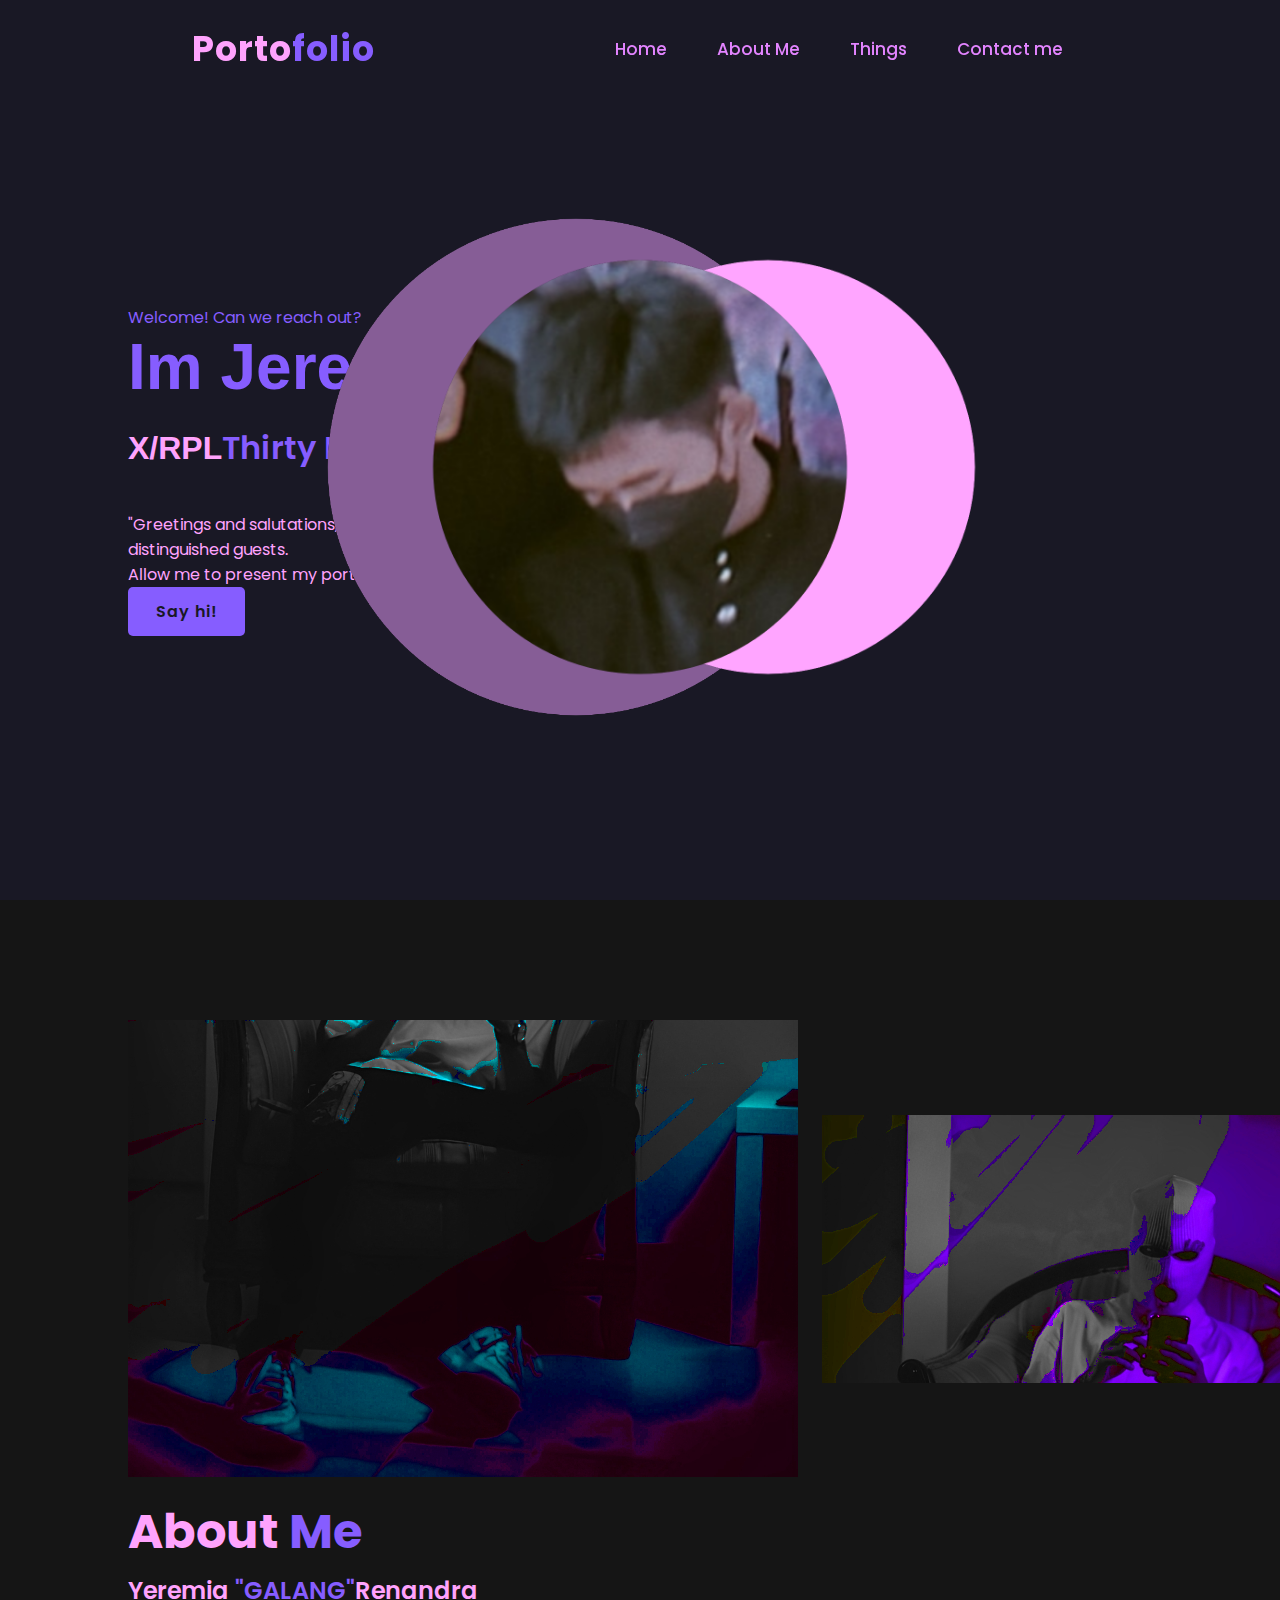
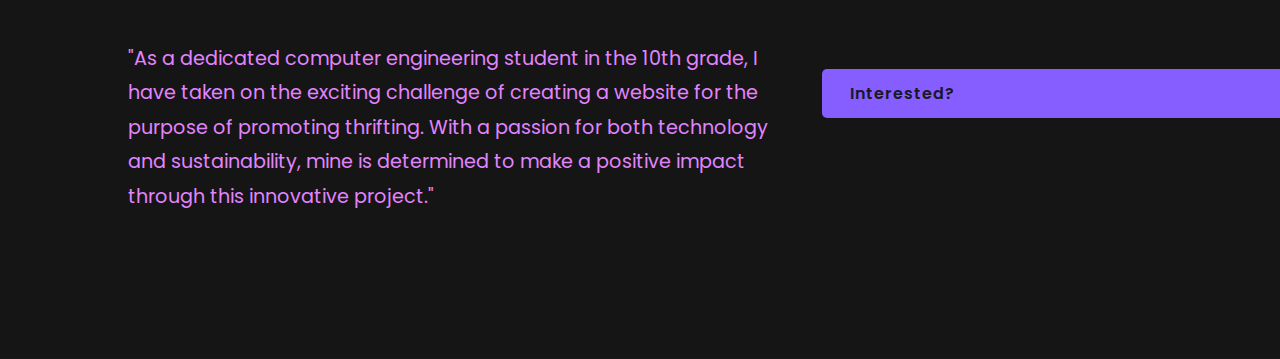
<file: index.html>
<!DOCTYPE html>
<html lang="en">
    <head>
        <meta charset="utf-8">
        <meta http-equiv="X-UA-Compatible" content="IE=edge">
        <meta name="viewport" content="width=device=width, initial-scale=1.0">
        <title>anovia port</title>
        <link rel="stylesheet" href="style.css"/>
        <link rel="stylesheet"
        href="https://unpkg.com/boxicons@latest/css/boxicons.min.css">

        <link rel="preconnect" href="https://fonts.googleapis.com">
        <link rel="preconnect" href="https://fonts.gstatic.com" crossorigin>
        <link href="https://fonts.googleapis.com/css2?family=Poppins:ital,wght@0,300;0,400;0,500;0,600;0,700;0,800;0,900;1,300;1,400;1,500;1,600;1,700;1,800;1,900&display=swap" rel="stylesheet">

    </head>
    <body>

        <!--header dsgn--> 
        <header>
            <a href="#" class="logo">Porto<span>folio</span></a>

            <ul class="navlist">
               
                <li><a href="#home" class="active">Home</a></li>
                <li><a href="#about">About Me</a></li>
                <li><a href="#things">Things</a></li>
                <li><a href="#contact">Contact me</a></li>

            </ul>
            
            
            <div class="bx bx-menu" id="menu-icon">

            </div>
        </header>

        <!--header sec dsgn--> 
        <section class="home" id="home">
            <div class="character">
                <img src="pfpm.png" width="500" alt="Your Character">
            </div>
            <div class="bg3">
                <img src="bg3.png" width="600" alt="Your Character">
            </div>
            <div class="bg2">
                <img src="bg4.png" width="500" alt="Your Character">
            </div>
            <div class="home-text">
                <div class="slide">
                    <span class="one">Welcome!</span>
                    <span class="two">Can we reach out?</span>
                </div>
                <h1>Im Jeremy</h1>
                <h3>X/RPL<span>Thirty Four [34]</span></h3>
                <p>"Greetings and salutations, <br> distinguished guests. <br> Allow me to present my portfolio."</p>
                <div class="button">
                    <a href="#" class="btn">Say hi!</a>
                    
                </div>

            </div>

        </section>

        <!--about me--> 
        <section class="about" id="about">
            <div class="about-img">
                <img src="meas (4).png">
            </div>
            <div class="about-img">
                <img src="meas (5).png">
            </div>
            <div class="about-text">
                <h2>About <span>Me</span></h2>
                <h4>Yeremia <span>"GALANG"</span>Renandra</h4>
                <p>"As a dedicated computer engineering student in the 10th grade, 
                    I have taken on the exciting challenge of creating a website for the purpose of promoting thrifting. 
                    With a passion for both technology and sustainability, 
                    mine is determined to make a positive impact through this innovative project."</p>
            </div>
            <a href="#contact" class="btn">Interested?</a>

        </section>

        
        


        
        <!--java-->

        <script type="text/javascript" src="script.js"></script>

        <script type="text/javascript">
            function slider(anything){
            document.querySelector('.first').src = anything;
        }
        </script>






    </body>
</html>
</file>
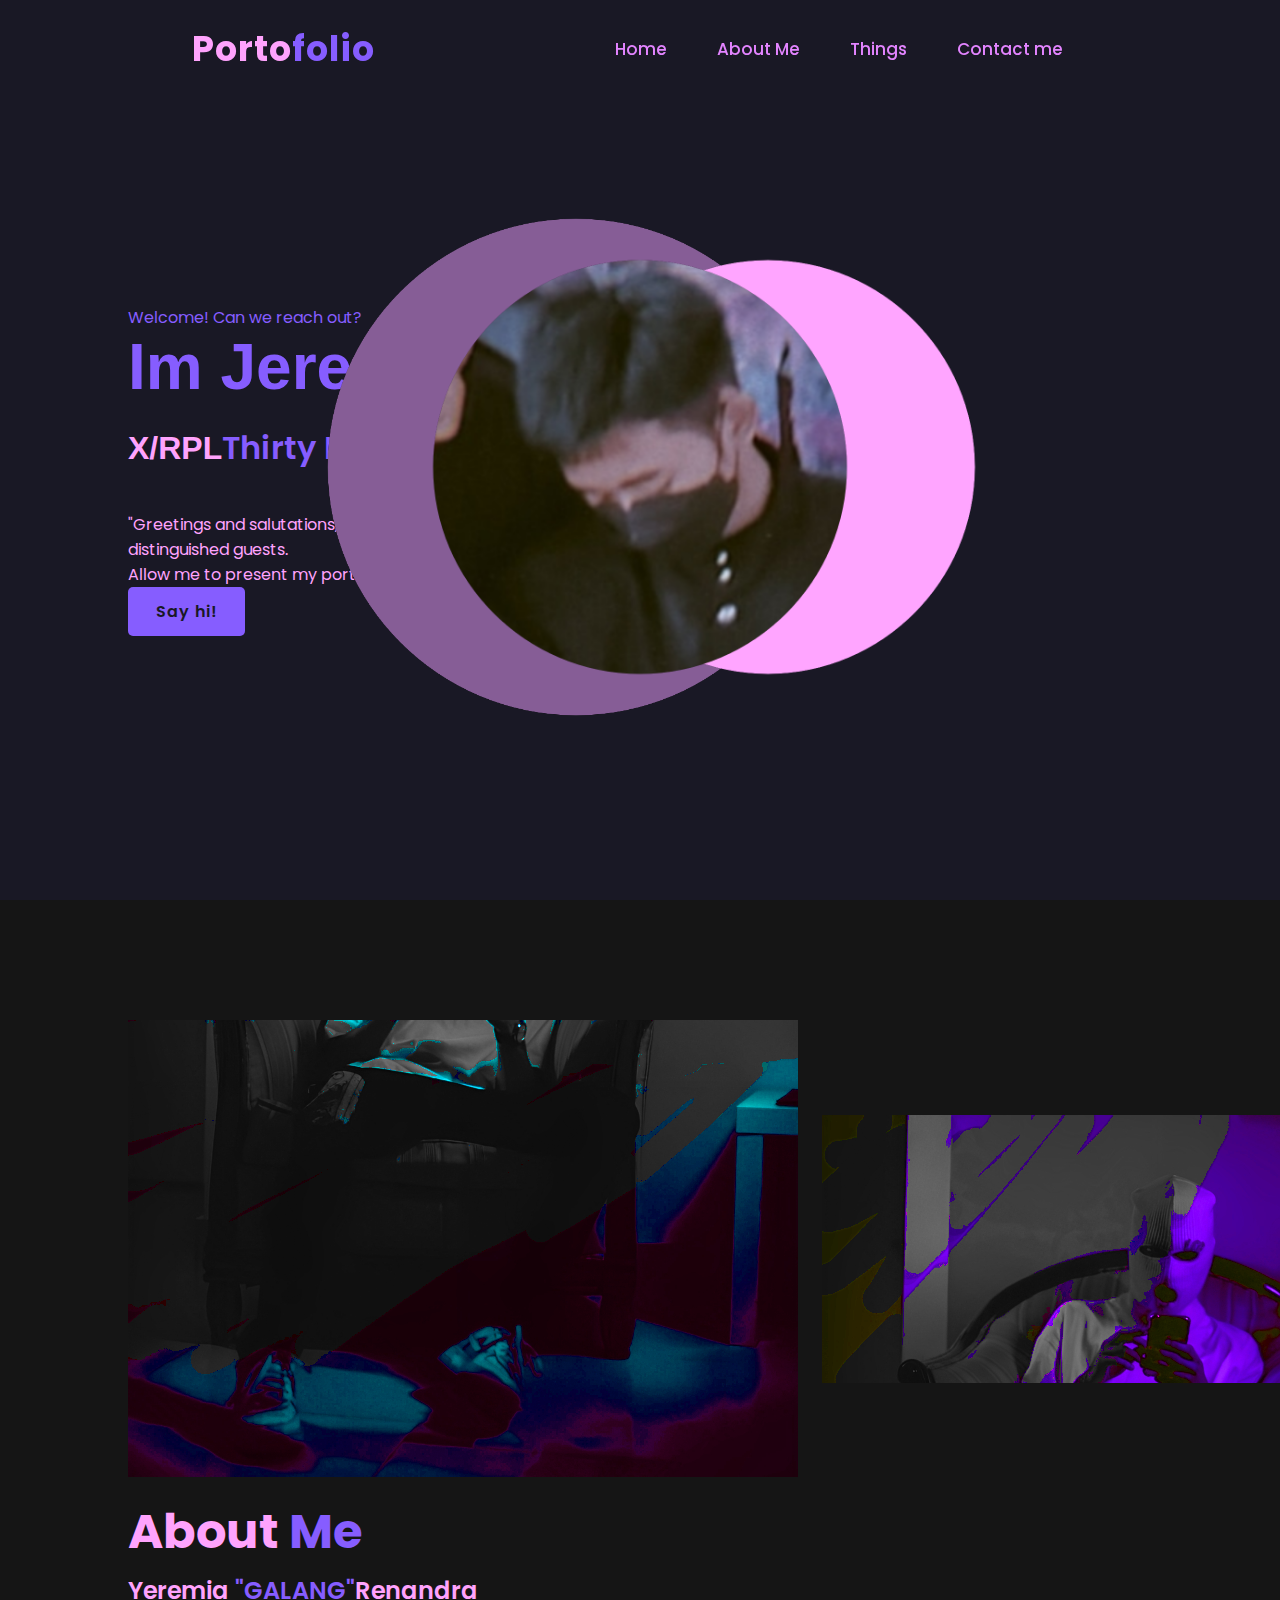
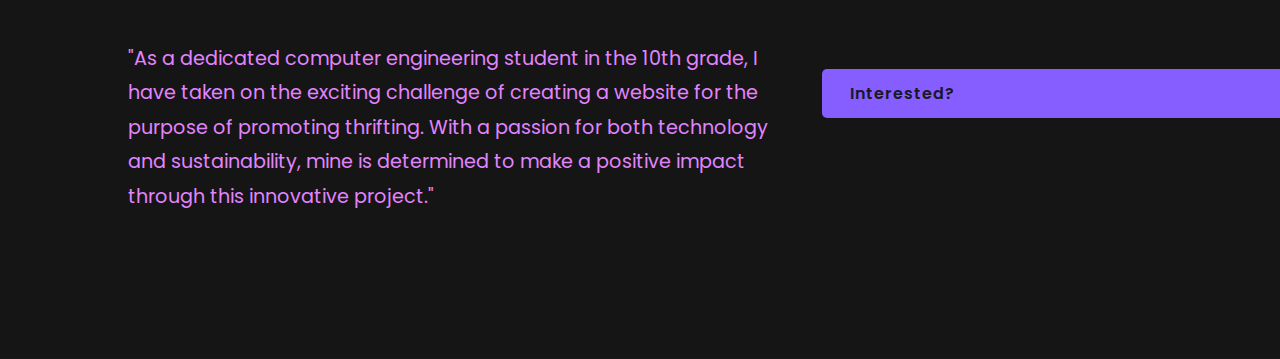
<file: Web development.html>
<!DOCTYPE html>
<html lang="en">
    <head>
        <meta charset="utf-8">
        <meta http-equiv="X-UA-Compatible" content="IE=edge">
        <meta name="viewport" content="width=device=width, initial-scale=1.0">
        <title>anovia port</title>
        <link rel="stylesheet" href="style.css"/>
        <link rel="stylesheet"
        href="https://unpkg.com/boxicons@latest/css/boxicons.min.css">

        <link rel="preconnect" href="https://fonts.googleapis.com">
        <link rel="preconnect" href="https://fonts.gstatic.com" crossorigin>
        <link href="https://fonts.googleapis.com/css2?family=Poppins:ital,wght@0,300;0,400;0,500;0,600;0,700;0,800;0,900;1,300;1,400;1,500;1,600;1,700;1,800;1,900&display=swap" rel="stylesheet">

    </head>
    <body>

        <!--header dsgn--> 
        <header>
            <a href="#" class="logo">Porto<span>folio</span></a>

            <ul class="navlist">
               
                <li><a href="#home" class="active">Home</a></li>
                <li><a href="#about">About Me</a></li>
                <li><a href="#things">Things</a></li>
                <li><a href="#contact">Contact me</a></li>

            </ul>
            
            
            <div class="bx bx-menu" id="menu-icon">

            </div>
        </header>

        <!--header sec dsgn--> 
        <section class="home" id="home">
            <div class="character">
                <img src="pfpm.png" width="500" alt="Your Character">
            </div>
            <div class="bg3">
                <img src="bg3.png" width="600" alt="Your Character">
            </div>
            <div class="bg2">
                <img src="bg4.png" width="500" alt="Your Character">
            </div>
            <div class="home-text">
                <div class="slide">
                    <span class="one">Welcome!</span>
                    <span class="two">Can we reach out?</span>
                </div>
                <h1>Im Jeremy</h1>
                <h3>X/RPL<span>Thirty Four [34]</span></h3>
                <p>"Greetings and salutations, <br> distinguished guests. <br> Allow me to present my portfolio."</p>
                <div class="button">
                    <a href="#" class="btn">Say hi!</a>
                    
                </div>

            </div>

        </section>

        <!--about me--> 
        <section class="about" id="about">
            <div class="about-img">
                <img src="meas (4).png">
            </div>
            <div class="about-img">
                <img src="meas (5).png">
            </div>
            <div class="about-text">
                <h2>About <span>Me</span></h2>
                <h4>Yeremia <span>"GALANG"</span>Renandra</h4>
                <p>"As a dedicated computer engineering student in the 10th grade, 
                    I have taken on the exciting challenge of creating a website for the purpose of promoting thrifting. 
                    With a passion for both technology and sustainability, 
                    mine is determined to make a positive impact through this innovative project."</p>
            </div>
            <a href="#contact" class="btn">Interested?</a>

        </section>

        
        


        
        <!--java-->

        <script type="text/javascript" src="script.js"></script>

        <script type="text/javascript">
            function slider(anything){
            document.querySelector('.first').src = anything;
        }
        </script>






    </body>
</html>
</file>
<file: style.css>
*{
    padding: 0;
    margin: 0;
    box-sizing: border-box;
    font-family: 'Poppins', sans-serif;
    text-decoration: none;
    list-style: none;
    scroll-behavior: smooth

}
:root{
    --bg-color: #2a2a2a;
    --second-bg-color: #202020;
    --second-color: #ccc;
    --second-main: #201511;
    --big-font: 5rem;
    --h2-font: 3rem;
    --p-font: 1.1rem;
    --h1-font: 6rem;
    --second-color: #E384FF;
    --p-font: 1.2rem;
    --main-color: #865DFF;
    --background-color: #191825;
    --text-color: #FFA3FD;
    
    
}
body{
    background:var(--bg-color);
    color: var(--text-color);

}
header{
    position: fixed;
    width: 100%;
    top: 0;
    right: 0;
    z-index: 1000;
    display: flex;
    align-items: center;
    justify-content: space-between;
    background: transparent;
    padding: 22px 15%;
    border-bottom: 1px solid transparent;
    transition: all 1s ease;
    
}
.logo{
    color: var(--text-color);
    font-size: 35px;
    font-weight: 700;
    letter-spacing: 1px;
}
span{
    color : var(--main-color);
}
.navlist{
    display: flex;
}
.navlist a{
    color: var(--second-color);
    font-size: 17px;
    font-weight: 500;
    margin: 0 25px;
    transition: all 1s ease;

}
.navlist a:hover{
    color: var(--main-color);
}

.navlist a:active{
    color:var(--main-color);
}
#menu-icon{
    font-size: 40px;
    color: var(--text-color);
    z-index: 10001;
    cursor: pointer;
    margin-left: 25px;
    display: none;


}
  .slide-in {
    animation: slide-in 6s ease-out forwards;
  }
  
  @keyframes slide-in {
    from {
      transform: translateX(-100%);
      opacity: 0;
    }
    to {
      transform: translateX(0);
      opacity: 1;
    }
  }
  
  section {
    padding: 120px 10% 80px;
  }
  
  .home {
    position: relative;
    height: 100vh;
    width: 100%;
    background-color: var(--background-color);
    background-size: cover;
    background-position: center;
    display: flex;
    align-items: center;
    justify-content: flex-start;
  }
  

  .home .character {
    position: absolute;
    bottom: 5;
    left: 50%;
    transform: translateX(-50%);
    animation: move-up 2s ease-in-out 0s 1 forwards;
    z-index: 2; 
  }
  
  @keyframes move-up {
    0% {
      opacity: 0;
      transform: translateY(50px);
    }
    100% {
      opacity: 1;
      transform: translateY(0);
    }
  }
  .home .bg3 {
    position: absolute;
    bottom: 5;
    left: 45%;
    transform: translateX(-50%);
    animation: move-up 3s ease-in-out 0s 1 forwards;
  }
  
  @keyframes move-up {
    0% {
      opacity: 0;
      transform: translateY(50px);
    }
    100% {
      opacity: 1;
      transform: translateY(0);
    }
  }
  .home .bg2 {
    position: absolute;
    bottom: 5;
    left: 60%;
    transform: translateX(-50%);
    animation: move-up 2s ease-in-out 0s 1 forwards;
    z-index: 1; 
  }
  
  @keyframes move-up {
    0% {
      opacity: 0;
      transform: translateY(50px);
    }
    100% {
      opacity: 1;
      transform: translateY(0);
    }
  }
  
  /* Add animation for button hover */
  .btn {
    display: inline-block;
    padding: 12px 28px;
    background-color: var(--main-color);
    border-radius: 5px;
    color: var(--background-color);
    font-size: 1rem;
    letter-spacing: 1px;
    font-weight: 600;
    transition: transform 0.45s ease-out;
  }
  
  .btn:hover {
    transform: scale(0.95);
  }
  
  /* Add animation for button2 hover */
  .btn2 {
    display: inline-flex;
    align-items: center;
    justify-content: center;
    font-size: 15px;
    font-weight: 600;
    color: var(--text-color);
    margin-left: 35px;
  }
  
  .btn2 span i {
    height: 55px;
    width: 55px;
    background-color: var(--main-color);
    color: var(--background-color);
    display: flex;
    align-items: center;
    justify-content: center;
    font-size: 35px;
    border-radius: 50%;
    margin-right: 15px;
    transition: all 0.45s ease-out;
  }
  
  .btn2 span i:hover {
    transform: scale(1.1) translateY(5px);
  }
  
  /* Add animation for homepage text */
  .home-text {
    animation: fade-in 2s ease-out forwards;
  }
  
  @keyframes fade-in {
    from {
      opacity: 0;
    }
    to {
      opacity: 1;
    }
  }
  
  .home-text h1 {
    font-size: 4rem;
    font-weight: 800;
    font-family: 'Montserrat', sans-serif;
    color: var(--main-color);
    margin: 0 0 20px;
    animation: slide-in 1s ease-out forwards;
  }
  
  .home-text h3 {
    font-size: 2rem;
    margin: 0 0 40px;
    font-weight: 600;
    font-family: 'Roboto', sans-serif;
    color: var(--text-color);
    line-height: 1.5;
}

 header.sticky{
    background: var(--bg-color);
    border-bottom: 1px solid #ffffff1a;
    padding: 12px 15%;
}

.about {
    display: grid;
    grid-template-columns: repeat(2, 1fr);
    align-items: center;
    gap: 1.5rem;
    background-image: linear-gradient(rgba(0, 0, 0, 0.5), rgba(0, 0, 0, 0.5)), url(https://images.unsplash.com/photo-1519681393784-d120267933ba);
    background-size: cover;
    background-position: center;
}
.about-text h2{
    font-size: var(--h2-font);
    line-height: 1;

} 
.about-text h4{
    font-size: 24px;
    font-weight: 600;
    color: var(--text-color);
    line-height: 1.7;
    margin: 15px 0 30px;
}
.about-text p{
    color:var(--second-color);
    font-size:var(--p-font);
    line-height: 1.8;
    margin-bottom: 4rem;

}
</file>
